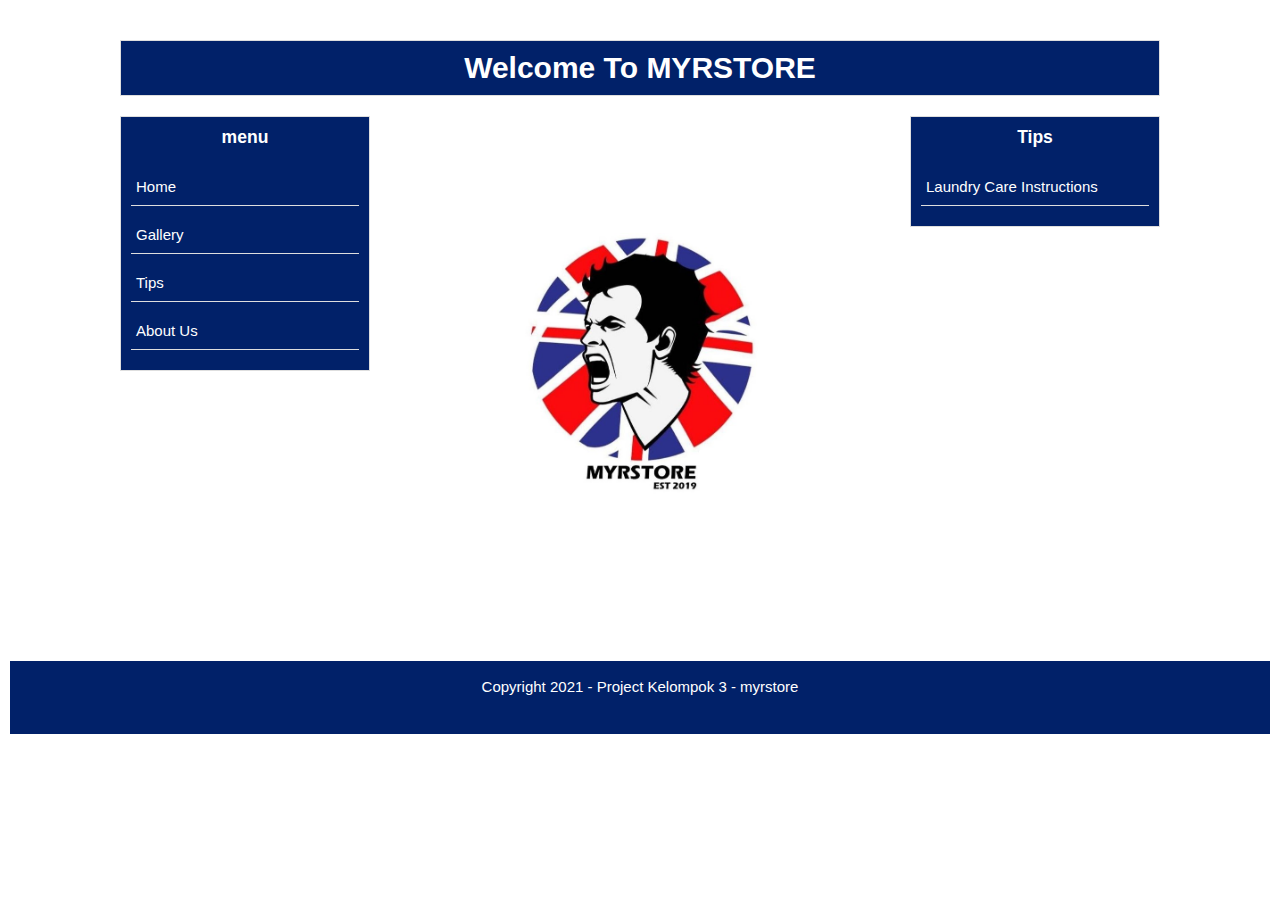
<file: index.html>
<!DOCTYPE html>
<html>
<head>
	<meta charset="utf-8">
	<title>website toko baju</title>
	<meta name="viewpot" content="width=device-width, initial-scale=1.0">
	<link rel="stylesheet" type="text/css" href="index.css">
</head>
<body>

	<div class="container">
		<div class="header">
			<h1 align="center">Welcome To MYRSTORE</h1>
		</div>

	<div class="main">
		<div class="left">
			<h3 align="center">menu</h3>
			<ul>
				<li><a href="index.html">Home</a></li>
				<li><a href="gallery.html">Gallery</a></li>
				<li><a href="terms.html">Tips</a></li>
				<li><a href="aboutus.html">About Us</a></li>
			</ul>
		</div>
	</div>

	<div class="middle">
		<img src="images/myr.jpeg">
	</div>

	<div class="right">
		<h3 align="center">Tips</h3>
		<ul>
			<li><a href="terms.html">Laundry Care Instructions</a></li>
		</ul>
			
		
	</div>

</div>


	<div class="footer">
		<p align="center">Copyright 2021 - Project Kelompok 3 - myrstore</p>
	</div>


</body>
</html>
</file>
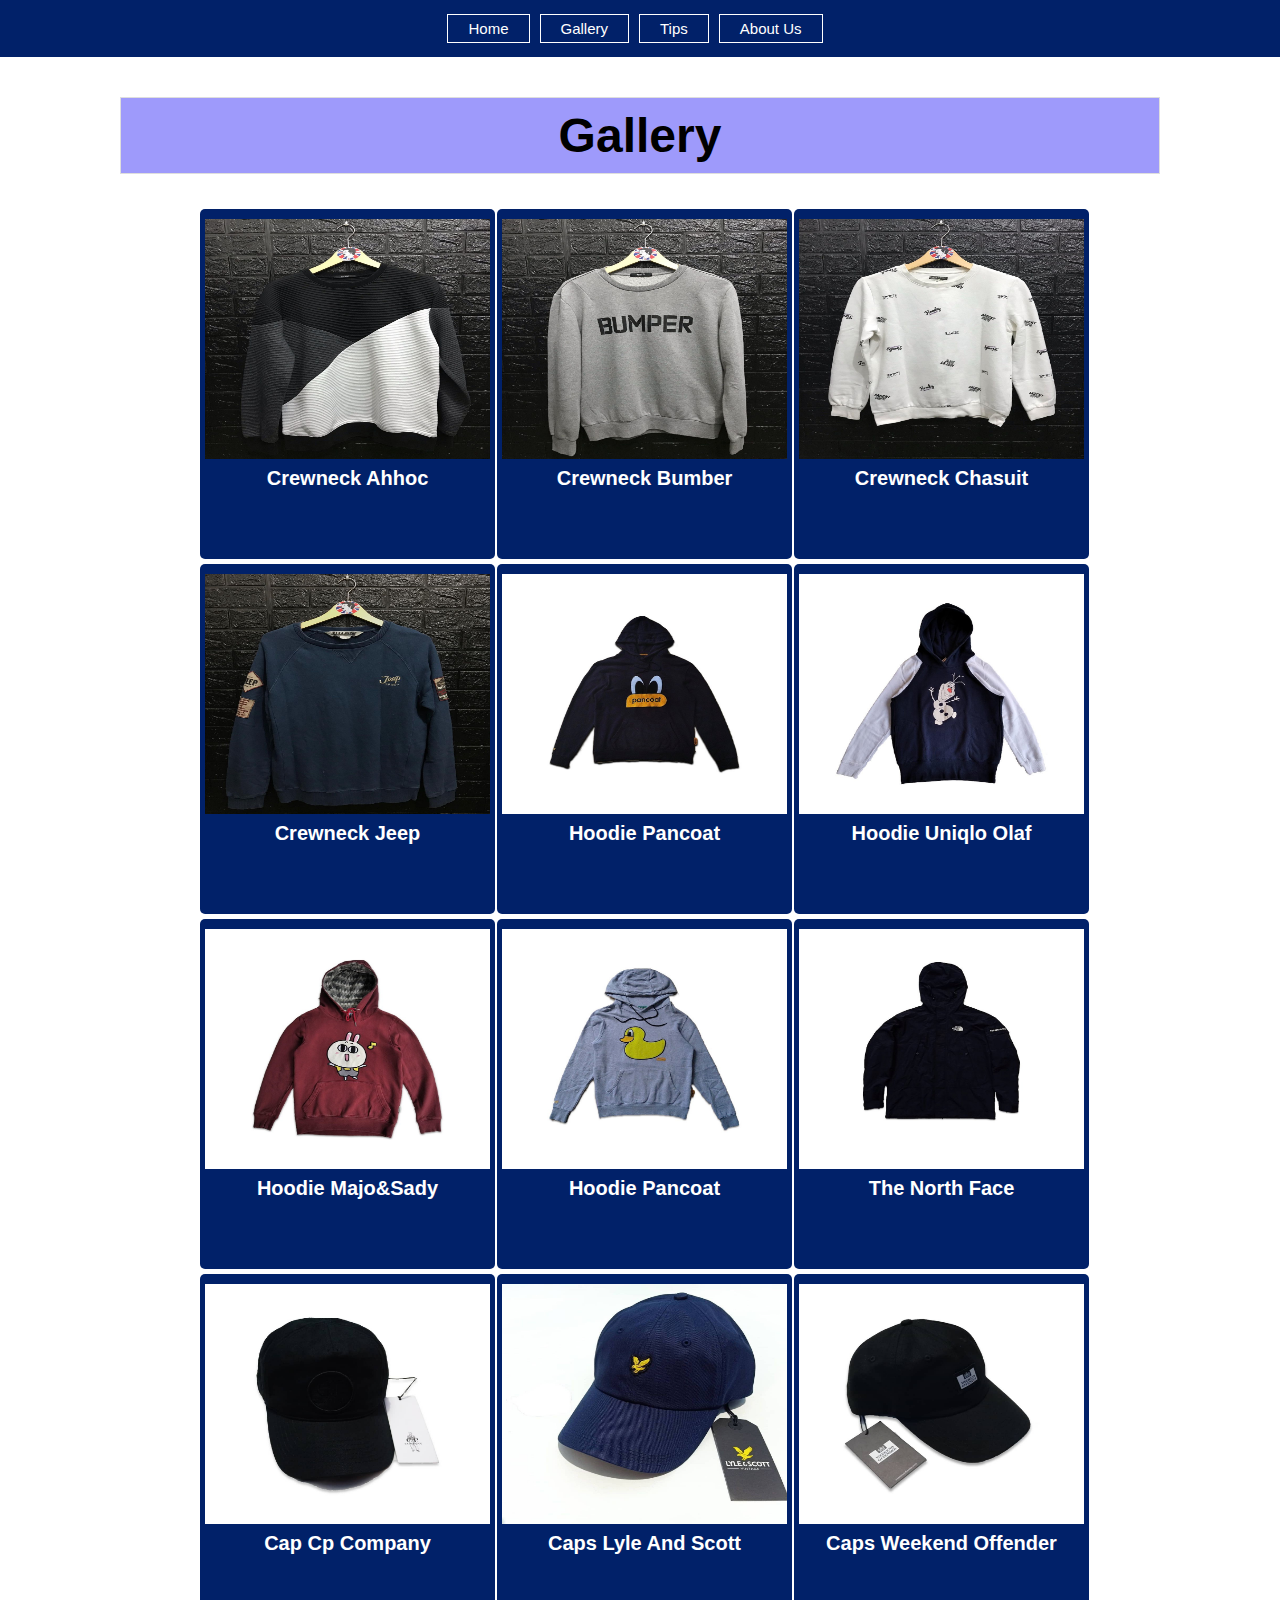
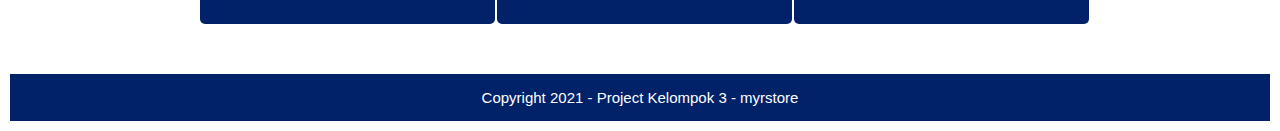
<file: gallery.html>
<!DOCTYPE html>
<html>
<head>
	<meta charset="utf-8">
	<title>website toko baju</title>
	<meta name="viewpot" content="width=device-width, initial-scale=1.0">
	<link rel="stylesheet" type="text/css" href="gallery.css">
</head>
<body>
	<div class="menu-bar">

	<ul>
		<li><a href="index.html">Home</a></li>	
		<li><a href="gallery.html">Gallery</a></li>
		<li><a href="terms.html">Tips</a></li>
		<li><a href="aboutus.html">About Us</a></li>
	</ul>
	</div>

	<div class="container">
		<div class="header">
			<h1 align="center">Gallery</h1>
		</div>

		<div class="middle">

			<div class="baju">
				<div class="foto">
					<img src="images/crewneckahhoc.jpg">
					<div class="nama">Crewneck Ahhoc</div>
				</div>
			</div>

			<div class="baju">
	<div class="foto">
	<img src="images/crewneckbumper.jpg">
	<div class="nama">Crewneck Bumber</a></div>
	</div>
</div>

<div class="baju">
	<div class="foto">
	<img src="images/crewneckchasuit.jpg">
	<div class="nama">Crewneck Chasuit</a></div>	
	</div>
</div>

<div class="baju">
	<div class="foto">
	<img src="images/crewneckjeep.jpg">
	<div class="nama">Crewneck Jeep</a></div>	
	</div>
</div>

<div class="baju">
	<div class="foto">
	<img src="images/hoodiepanco.jpg">
	<div class="nama">Hoodie Pancoat</a></div>	
	</div>
</div>

<div class="baju">
	<div class="foto">
	<img src="images/hoodieuniqlo.jpg">
	<div class="nama">Hoodie Uniqlo Olaf</a></div>	
	</div>
</div>

<div class="baju">
	<div class="foto">
	<img src="images/hoodiemajo.jpg">
	<div class="nama">Hoodie Majo&Sady</a></div>
	</div>
</div>

<div class="baju">
	<div class="foto">
	<img src="images/hoodiepan.jpg">
	<div class="nama">Hoodie Pancoat</a></div>
	</div>
</div>

<div class="baju">
	<div class="foto">
	<img src="images/thenorthface.jpg">
	<div class="nama">The North Face</a></div>	
	</div>
</div>
<div class="baju">
	<div class="foto">
	<img src="images/capcp.jpg">
	<div class="nama">Cap Cp Company</a></div>	
	</div>
</div>

<div class="baju">
	<div class="foto">
	<img src="images/capslye.jpg">
	<div class="nama">Caps Lyle And Scott</a></div>	
	</div>
</div>

<div class="baju">
	<div class="foto">
	<img src="images/capsweekend.jpg">
	<div class="nama">Caps Weekend Offender</a></div>
	</div>
</div>

</div>
</div>


	<div class="footer">
		<p align="center">Copyright 2021 - Project Kelompok 3 - myrstore</p>
	</div>
	

</body>
</html>
</file>
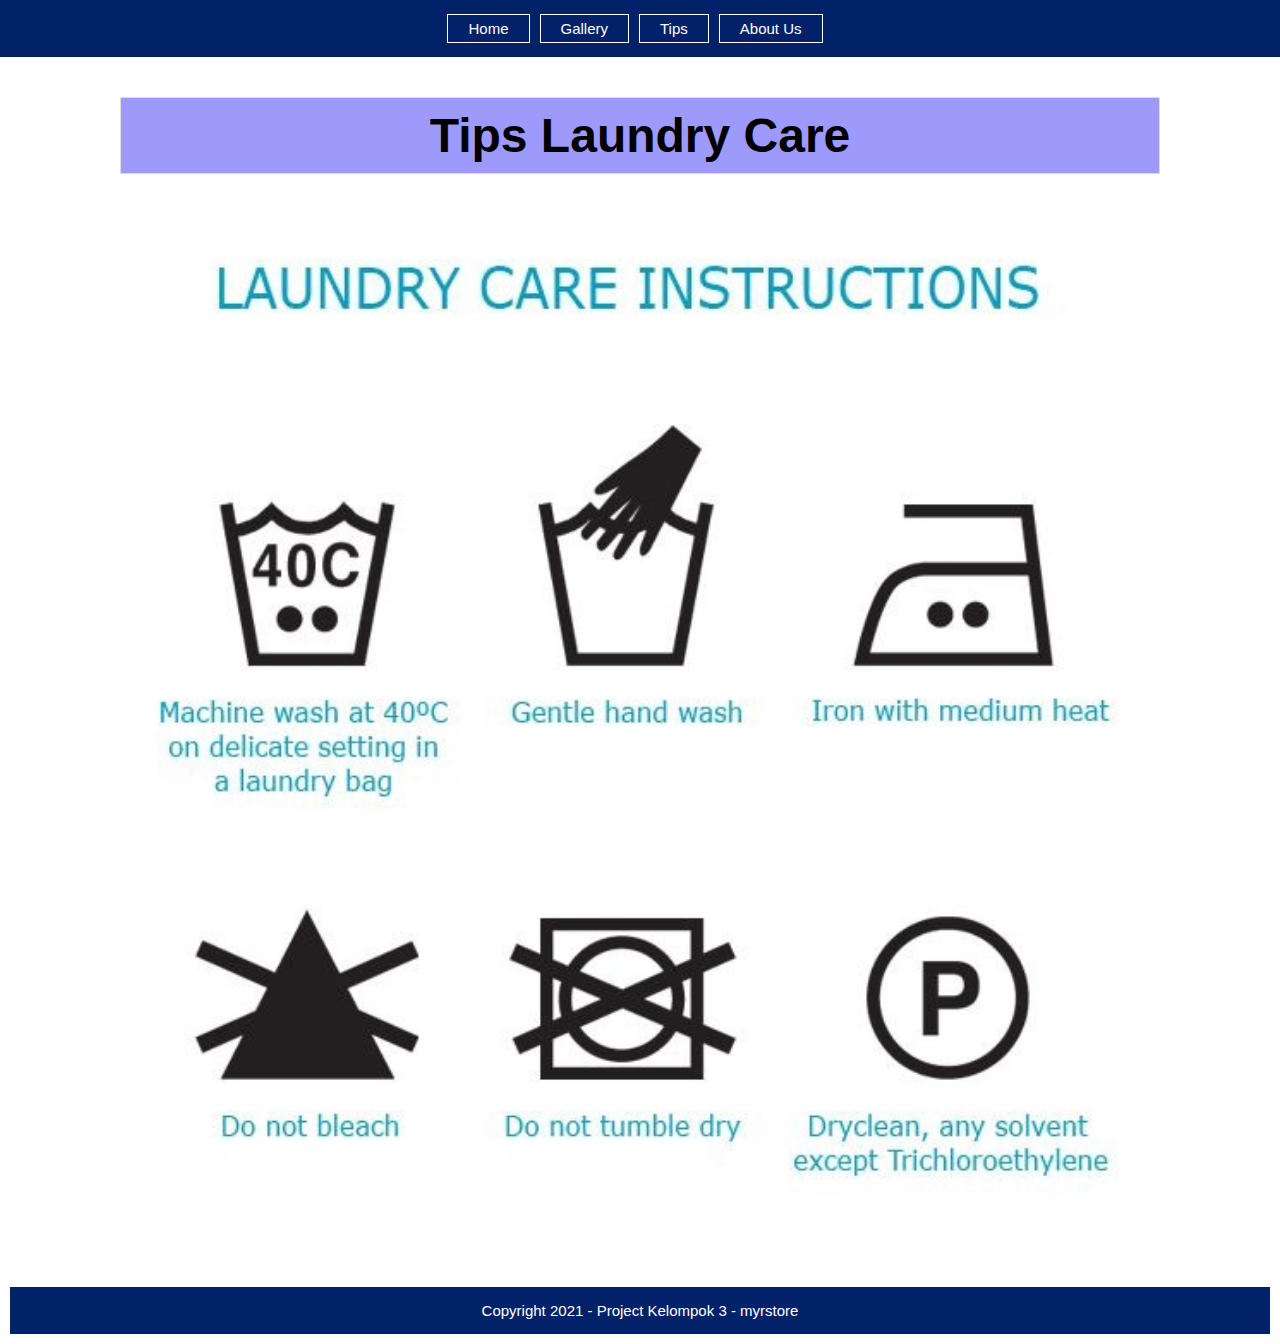
<file: terms.html>
<!DOCTYPE html>
<html>
<head>
	<meta charset="utf-8">
	<title>website toko baju</title>
	<meta name="viewpot" content="width=device-width, initial-scale=1.0">
	<link rel="stylesheet" type="text/css" href="terms.css">
</head>
<body>
	<div class="menu-bar">

	<ul>
		<li><a href="index.html">Home</a></li>	
		<li><a href="gallery.html">Gallery</a></li>
		<li><a href="terms.html">Tips</a></li>
		<li><a href="aboutus.html">About Us</a></li>
	</ul>
	</div>

	<div class="container">
		<div class="header">
			<h1 align="center">Tips Laundry Care</h1>
	</div>

		<div class="middle">
		<img src="images/bleach.jpeg">
	</div>
</div>

	<div class="footer">
		<p align="center">Copyright 2021 - Project Kelompok 3 - myrstore</p>
	</div>

</body>
</html>
</file>
<file: index.css>
*{
	padding: 0;
	margin: 0;
	box-sizing: border-box;
}

body{
	background:white;
	font-family:'Verdana',arial,sans serif;
	font-size: 15px;
}

p{
	margin-bottom: 20px;
	line-height: 1.5em;
}

h3{
	margin-bottom: 20px;
	border-bottom: 20px;

}

a{
	text-decoration: none;
	color: #333;
}

a:hover {
	color: #666;
}

.container {
	max-width: 1080px;
	margin: 20px auto;
	background: #fff;
	overflow: hidden;
	padding: 10px;
}

.header{
	border: 1px solid #dedede;
	padding: 10px;
	margin:10px;
	background: #012169;
	color: #fff;
}


.left{
	width: 250px;
	border:1px solid #dedede;
	padding: 10px;
	margin: 10px;
	float: left;
	background:#012169;
}

.left h3{
	color: white;
}

.left ul{
	list-style-type: none; 
}


.left ul li{
	display: block;
}

.left ul li a{
	display: block;
	border-bottom: 1px solid #dedede;
	margin-bottom: 10px;
	padding: 10px 5px;
	font-color: #dd32ed;
	color: #fff;
}

.left ul li a:hover{
	color: #461af3;
}

.middle{
	width: 500px;
	padding: 10px;
	margin: 10px;
	float: left;
	background-color: white;
}

.middle img{
	max-width: 100%;
	height: auto;
}

.middle a{
	font-weight:bold; 
}

.middle img{
	max-width: 100%;
	height: auto;
}

.middle a{
	font-weight: bold;
}

.right{
	width: 250px;
	border:1px solid #dedede;
	padding: 10px;
	margin: 10px;
	float: left;
	background-color: #012169;
}

.right h3{
	color: #fff;
}

.right ul{
	list-style-type: none; 
}


.right ul li{
	display: block;
}

.right ul li a{
	display: block;
	border-bottom: 1px solid #dedede;
	margin-bottom: 10px;
	padding: 10px 5px;
	color: #fff;
}

.right ul li a:hover{
	color: #461af3;
}


	.footer{
		clear: both;
		padding: 15px;
		margin: 10px;
		background-color: #012169;
		color: white;
}

@media screen and (max-width: 959px){
	#container{
		width: 100%;
	}
	#container{
		width: 70%;
	}
	#right-column{
		width: 30%;
	}
	img{
		width: 100%;
	}
}


@media screen and (max-width: 1080px){
	.container{
		width: 100%;
	}
	.left{
		width: 25%;
		background:#012169;
	}
	.middle{
		width: 68%;
		float: right;
	}
	.right{
		clear: both;
		padding: 1% 4%;
		width: auto;
		float: none;
		background:#012169;
	}
}

@media screen and (max-width: 780px){
	.header
	.footer{
		text-align: center;
	}
	.left{
		width: auto;
		float: none;
	}
	.middle{
		width: auto;
		float: none;
	}
	.right{
		width: auto;
		float: none;
	}
}
</file>
<file: gallery.css>
*{
	padding: 0;
	margin: 0;
	box-sizing: border-box;
}

body{
	background:white;
	font-family:'Verdana',arial,sans serif;
	font-size: 15px;
}

.menu-bar {
	display: flex;
	background-color: #012169;
	justify-content: space-around;
	padding: 20px 30px;
}

.menu-bar ul {
	display: flex;
	list-style: none;
}

.menu-bar ul li{
	display: inline-block;
	padding-right: 10px;
}

.menu-bar ul li a{
	text-decoration: none;
	padding: 5px 20px;
	border: 1px solid #fff;
	transition: 0.6s ease;
	color: #fff;
}

.menu-bar ul li a:hover{
	background-color: #808080;
	color: #fff;
}

.container {
	max-width: 1080px;
	margin: 20px auto;
	background: #fff;
	overflow: hidden;
	padding: 10px;
}

.header{
	border: 1px solid #dedede;
	padding: 10px;
	margin:10px;
	background: #9e9afb;
}

.header h1 {
	text-align: center;
	font-family: 'Niramit', sans-serif;
	font-size: 48px;
}

.middle{
	width: 1200px;
	padding: 10px;
	margin: 10px;
	float: left;
	margin-left: 80px;
}

.baju {
	padding: 5px 5px;
	margin-right: 2px;
	margin-top: 5px;
	float: left;
	background-color: #012169;
	border-radius: 5px;
	width: 25%;
	height: 350px;
}

.foto img {
	padding:5px 0 5px 0;
	width: 100%;
	height: 250px;
}

.nama {
	font-size: 20px;
	font-weight: 600;
	padding: 0 0 3px 0;
	text-align: center;
	font-family: 'Signika', sans-serif;
	color: white;
}

.halaman {
		text-align: center;
	}

	.halaman ul{
		display: inline-flex;
		color: black;
		list-style: none;
		
	}

	.halaman ul li{
		margin:10px;
		padding:10px;
		background-color: #bd0404;
		border-radius: 15px;
	}

	.halaman ul a {
		text-decoration: none;
		color: white;
		font-size: 20px;
	}

	.halaman ul li:hover{
	background:#076144;
	border-radius: 20px;
	}

	.halaman ul li a:hover{
		color: white;
	}

	.footer{
		color: black;
		clear: both;
		padding: 15px;
		margin: 10px;
		background-color: #012169;
		color: white;
}


@media screen and (max-width: 959px){
	#container{
		width: 100%;
	}
	#container{
		width: 70%;
	}
	#right-column{
		width: 30%;
	}
	img{
		width: 100%;
	}
}


@media screen and (max-width: 1080px){
	.container{
		width: 100%;
	}
	.left{
		width: 25%;
		background:#d6ccfe;
	}
	.middle{
		width: 68%;
		float: right;
	}
	.right{
		clear: both;
		padding: 1% 4%;
		width: auto;
		float: none;
		background:#d6ccfe;
	}
}

@media screen and (max-width: 780px){
	.header
	.footer{
		text-align: center;
	}
	.left{
		width: auto;
		float: none;
	}
	.middle{
		width: auto;
		float: none;
	}
	.right{
		width: auto;
		float: none;
	}
}
</file>
<file: terms.css>
*{
	padding: 0;
	margin: 0;
	box-sizing: border-box;
}

body{
	background:white;
	font-family:'Verdana',arial,sans serif;
	font-size: 15px;
}

.menu-bar {
	display: flex;
	background-color: #012169;
	justify-content: space-around;
	padding: 20px 30px;
}

.menu-bar ul {
	display: flex;
	list-style: none;
}

.menu-bar ul li{
	display: inline-block;
	padding-right: 10px;
}

.menu-bar ul li a{
	text-decoration: none;
	padding: 5px 20px;
	border: 1px solid #fff;
	transition: 0.6s ease;
	color: #fff;
}

.menu-bar ul li a:hover{
	background-color: #808080;
	color: #fff;
}

.container {
	max-width: 1080px;
	margin: 20px auto;
	background: #fff;
	overflow: hidden;
	padding: 10px;
}

.header{
	border: 1px solid #dedede;
	padding: 10px;
	margin:10px;
	background: #9e9afb;
}

.header h1 {
	text-align: center;
	font-family: 'Niramit', sans-serif;
	font-size: 48px;
}

.middle{
	width: 1050px;
	padding: 10px;
	margin: 10px;
	float: left;
}

img{
	width:100%;
}

.footer{
		color: black;
		clear: both;
		padding: 15px;
		margin: 10px;
		background-color: #012169;
		color: white;
}

@media screen and (max-width: 959px){
	#container{
		width: 100%;
	}
	#container{
		width: 70%;
	}
	img{
		width: 100%;
	}
}


@media screen and (max-width: 1080px){
	.container{
		width: 100%;
	}
	.middle{
		width: 68%;
		float: right;
	}
}

@media screen and (max-width: 780px){
	.header
	.footer{
		text-align: center;
	}
	.middle{
		width: auto;
		float: none;
	}
}
</file>
